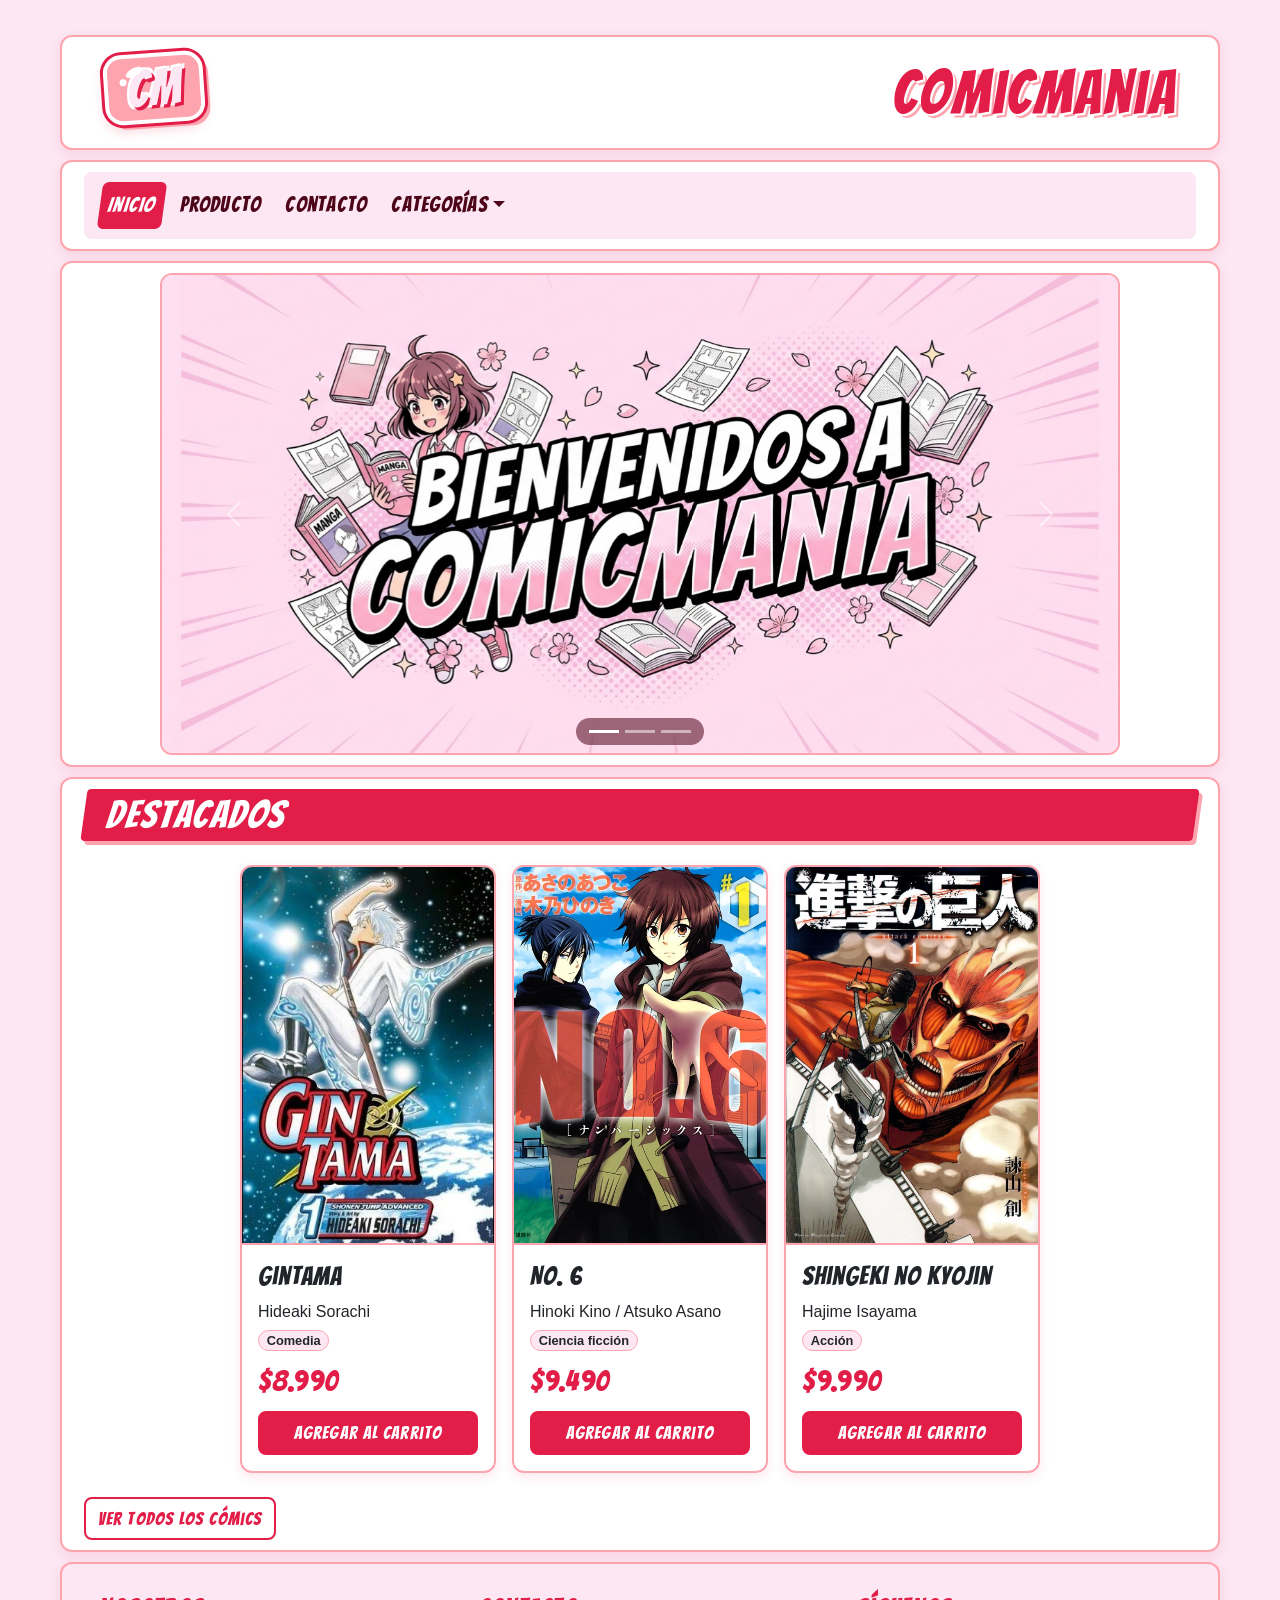
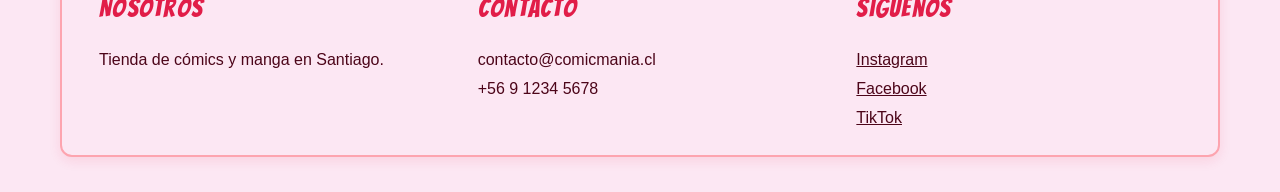
<file: index.html>
<!DOCTYPE html>
<html lang="es">

<head>
    <meta charset="utf-8">
    <title>ComicMania</title>
    <meta name="viewport" content="width=device-width, initial-scale=1.0">

    <link href="https://cdn.jsdelivr.net/npm/bootstrap@5.3.8/dist/css/bootstrap.min.css" rel="stylesheet" integrity="sha384-sRIl4kxILFvY47J16cr9ZwB07vP4J8+LH7qKQnuqkuIAvNWLzeN8tE5YBujZqJLB" crossorigin="anonymous">
    <script src="https://cdn.jsdelivr.net/npm/bootstrap@5.3.8/dist/js/bootstrap.bundle.min.js" integrity="sha384-FKyoEForCGlyvwx9Hj09JcYn3nv7wiPVlz7YYwJrWVcXK/BmnVDxM+D2scQbITxI" crossorigin="anonymous"></script>
    <script src="https://ajax.googleapis.com/ajax/libs/jquery/3.7.1/jquery.min.js"></script>
    <link href="https://fonts.googleapis.com/css2?family=Bangers&display=swap" rel="stylesheet">

    <link rel="stylesheet" href="./assets/css/estilos.css">
    <script src="./assets/js/base.js" defer></script>
</head>

<body>
    <div class="contenedor">

        <!-- header -->
        <div class="row">
            <div class="col header">
                <div class="logo-cm" aria-hidden="true">CM</div>
                <div>ComicMania</div>
            </div>
        </div>

        <!-- menú -->
        <div class="row">
            <div class="col">
                <nav class="navbar navbar-expand-sm" aria-label="Menú principal">
                    <div class="container-fluid">
                        <button class="navbar-toggler" type="button" data-bs-toggle="collapse" data-bs-target="#navbarNav" aria-controls="navbarNav" aria-expanded="false" aria-label="Mostrar u ocultar el menú">
                            <span class="navbar-toggler-icon"></span>
                        </button>
                        <div class="collapse navbar-collapse" id="navbarNav">
                            <ul class="navbar-nav me-auto mb-2 mb-sm-0">
                                <li class="nav-item">
                                    <a class="nav-link active" aria-current="page" href="./index.html">Inicio</a>
                                </li>
                                <li class="nav-item">
                                    <a class="nav-link" href="./producto.html">Producto</a>
                                </li>
                                <li class="nav-item">
                                    <a class="nav-link" href="./contacto.html">Contacto</a>
                                </li>
                                <li class="nav-item dropdown">
                                    <a class="nav-link dropdown-toggle" href="#" role="button" data-bs-toggle="dropdown" aria-expanded="false">Categorías</a>
                                    <ul class="dropdown-menu">
                                        <li><a class="dropdown-item" href="./producto.html?categoria=Acci%C3%B3n">Acción</a></li>
                                        <li><a class="dropdown-item" href="./producto.html?categoria=Comedia">Comedia</a></li>
                                        <li><a class="dropdown-item" href="./producto.html?categoria=Ciencia%20ficci%C3%B3n">Ciencia ficción</a></li>
                                    </ul>
                                </li>
                            </ul>
                        </div>
                    </div>
                </nav>
            </div>
        </div>

        <!-- carrusel -->
        <div class="row">
            <div class="col">
                <div id="carouselExampleIndicators" class="carousel slide">
                    <div class="carousel-indicators">
                        <button type="button" data-bs-target="#carouselExampleIndicators" data-bs-slide-to="0" class="active" aria-current="true" aria-label="Diapositiva 1"></button>
                        <button type="button" data-bs-target="#carouselExampleIndicators" data-bs-slide-to="1" aria-label="Diapositiva 2"></button>
                        <button type="button" data-bs-target="#carouselExampleIndicators" data-bs-slide-to="2" aria-label="Diapositiva 3"></button>
                    </div>
                    <div class="carousel-inner">
                        <div class="carousel-item active">
                            <img src="./assets/img/comicmania_welcome.jpg" class="d-block w-100" alt="Bienvenido a ComicMania">
                        </div>
                        <div class="carousel-item">
                            <img src="./assets/img/comicmania_descuento.jpg" class="d-block w-100" alt="Descuentos en ComicMania">
                        </div>
                        <div class="carousel-item">
                            <img src="./assets/img/comicmania_social_media.jpg" class="d-block w-100" alt="ComicMania en redes sociales">
                        </div>
                    </div>
                    <button class="carousel-control-prev" type="button" data-bs-target="#carouselExampleIndicators" data-bs-slide="prev">
                        <span class="carousel-control-prev-icon" aria-hidden="true"></span>
                        <span class="visually-hidden">Anterior</span>
                    </button>
                    <button class="carousel-control-next" type="button" data-bs-target="#carouselExampleIndicators" data-bs-slide="next">
                        <span class="carousel-control-next-icon" aria-hidden="true"></span>
                        <span class="visually-hidden">Siguiente</span>
                    </button>
                </div>
            </div>
        </div>

        <div class="row">
            <section class="col-12" aria-labelledby="titulo-destacados">
                <div class="titulo-cont w-100" id="titulo-destacados">Destacados</div>

                <div id="indicador-carga">Cargando...</div>
                <div id="indicador-error" role="alert" style="display: none;">No se pudieron cargar los cómics. Intenta recargar la página.</div>
                <div class="cont-tarjetas w-100 d-flex flex-wrap" id="lista-productos" data-max="3"></div>

                <a href="./producto.html" class="btn btn-secundario mt-3">Ver todos los cómics</a>
            </section>
        </div>

        <!-- footer -->
        <div class="row text-center pie">
            <div class="col-sm caja-inferior text-start">
                <div>Nosotros</div>
                <div>Tienda de cómics y manga en Santiago.</div>
            </div>

            <div class="col-sm caja-inferior text-start">
                <div>Contacto</div>
                <div>contacto@comicmania.cl</div>
                <div>+56 9 1234 5678</div>
            </div>

            <div class="col-sm caja-inferior text-start">
                <div>Síguenos</div>
                <div><a href="#">Instagram</a></div>
                <div><a href="#">Facebook</a></div>
                <div><a href="#">TikTok</a></div>
            </div>
        </div>

    </div>
</body>

</html>
</file>
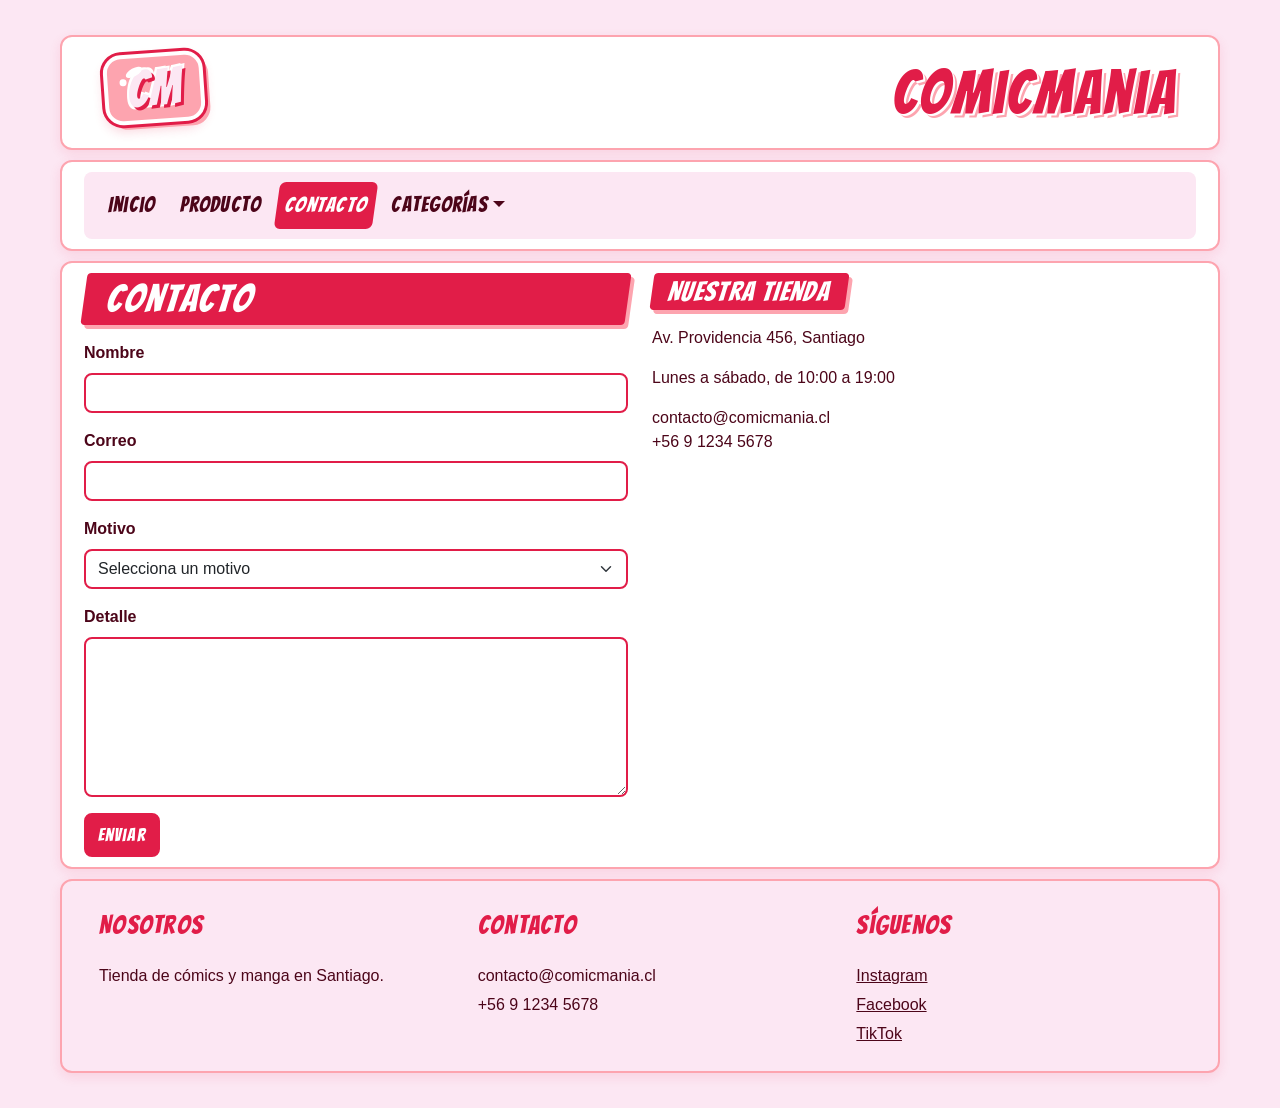
<file: contacto.html>
<!DOCTYPE html>
<html lang="es">

<head>
    <meta charset="utf-8">
    <title>Contacto - ComicMania</title>
    <meta name="viewport" content="width=device-width, initial-scale=1.0">

    <link href="https://cdn.jsdelivr.net/npm/bootstrap@5.3.8/dist/css/bootstrap.min.css" rel="stylesheet" integrity="sha384-sRIl4kxILFvY47J16cr9ZwB07vP4J8+LH7qKQnuqkuIAvNWLzeN8tE5YBujZqJLB" crossorigin="anonymous">
    <script src="https://cdn.jsdelivr.net/npm/bootstrap@5.3.8/dist/js/bootstrap.bundle.min.js" integrity="sha384-FKyoEForCGlyvwx9Hj09JcYn3nv7wiPVlz7YYwJrWVcXK/BmnVDxM+D2scQbITxI" crossorigin="anonymous"></script>
    <script src="https://ajax.googleapis.com/ajax/libs/jquery/3.7.1/jquery.min.js"></script>

    <link rel="preconnect" href="https://fonts.googleapis.com">
    <link rel="preconnect" href="https://fonts.gstatic.com" crossorigin>
    <link href="https://fonts.googleapis.com/css2?family=Bangers&display=swap" rel="stylesheet">

    <link rel="stylesheet" href="./assets/css/estilos.css">
    <script src="./assets/js/base.js" defer></script>
</head>

<body>
    <div class="contenedor">

        <!-- header -->
        <div class="row">
            <div class="col header">
                <div class="logo-cm" aria-hidden="true">CM</div>
                <div>ComicMania</div>
            </div>
        </div>

        <!-- menú -->
        <div class="row">
            <div class="col">
                <nav class="navbar navbar-expand-sm" aria-label="Menú principal">
                    <div class="container-fluid">
                        <button class="navbar-toggler" type="button" data-bs-toggle="collapse" data-bs-target="#navbarNav" aria-controls="navbarNav" aria-expanded="false" aria-label="Mostrar u ocultar el menú">
                            <span class="navbar-toggler-icon"></span>
                        </button>
                        <div class="collapse navbar-collapse" id="navbarNav">
                            <ul class="navbar-nav me-auto mb-2 mb-sm-0">
                                <li class="nav-item">
                                    <a class="nav-link" href="./index.html">Inicio</a>
                                </li>
                                <li class="nav-item">
                                    <a class="nav-link" href="./producto.html">Producto</a>
                                </li>
                                <li class="nav-item">
                                    <a class="nav-link active" aria-current="page" href="./contacto.html">Contacto</a>
                                </li>
                                <li class="nav-item dropdown">
                                    <a class="nav-link dropdown-toggle" href="#" role="button" data-bs-toggle="dropdown" aria-expanded="false">Categorías</a>
                                    <ul class="dropdown-menu">
                                        <li><a class="dropdown-item" href="./producto.html?categoria=Acci%C3%B3n">Acción</a></li>
                                        <li><a class="dropdown-item" href="./producto.html?categoria=Comedia">Comedia</a></li>
                                        <li><a class="dropdown-item" href="./producto.html?categoria=Ciencia%20ficci%C3%B3n">Ciencia ficción</a></li>
                                    </ul>
                                </li>
                            </ul>
                        </div>
                    </div>
                </nav>
            </div>
        </div>

        <!-- formulario -->
        <div class="row">
            <section class="col-md-6" aria-labelledby="titulo-contacto">
                <div class="titulo-cont w-100" id="titulo-contacto">Contacto</div>

                <form id="form-contacto" novalidate>
                    <div class="mb-3">
                        <label for="contacto-nombre" class="form-label">Nombre</label>
                        <input id="contacto-nombre" type="text" class="form-control" autocomplete="name">
                        <div id="error-nombre" class="error-campo" role="alert" style="display: none;">Debe ingresar un nombre</div>
                    </div>

                    <div class="mb-3">
                        <label for="contacto-correo" class="form-label">Correo</label>
                        <input id="contacto-correo" type="email" class="form-control" autocomplete="email">
                        <div id="error-correo" class="error-campo" role="alert" style="display: none;">Debe ingresar un correo válido</div>
                    </div>

                    <div class="mb-3">
                        <label for="contacto-motivo" class="form-label">Motivo</label>
                        <select id="contacto-motivo" class="form-select">
                            <option value="">Selecciona un motivo</option>
                            <option value="consulta">Consulta</option>
                            <option value="reclamo">Reclamo</option>
                            <option value="sugerencia">Sugerencia</option>
                            <option value="otro">Otro</option>
                        </select>
                        <div id="error-motivo" class="error-campo" role="alert" style="display: none;">Debe seleccionar un motivo</div>
                    </div>

                    <div class="mb-3">
                        <label for="contacto-detalle" class="form-label">Detalle</label>
                        <textarea id="contacto-detalle" class="form-control" rows="6"></textarea>
                        <div id="error-detalle" class="error-campo" role="alert" style="display: none;">Debe ingresar el detalle de su mensaje</div>
                    </div>

                    <button id="contacto-enviar" type="submit" class="btn btn-primary">Enviar</button>
                </form>
            </section>

            <aside class="col-md-6" aria-labelledby="titulo-tienda">
                <div class="titulo-cont titulo-chico" id="titulo-tienda">Nuestra tienda</div>
                <p>Av. Providencia 456, Santiago</p>
                <p>Lunes a sábado, de 10:00 a 19:00</p>
                <p>contacto@comicmania.cl<br>+56 9 1234 5678</p>
            </aside>
        </div>

        <!-- footer -->
        <div class="row text-center pie">
            <div class="col-sm caja-inferior text-start">
                <div>Nosotros</div>
                <div>Tienda de cómics y manga en Santiago.</div>
            </div>

            <div class="col-sm caja-inferior text-start">
                <div>Contacto</div>
                <div>contacto@comicmania.cl</div>
                <div>+56 9 1234 5678</div>
            </div>

            <div class="col-sm caja-inferior text-start">
                <div>Síguenos</div>
                <div><a href="#">Instagram</a></div>
                <div><a href="#">Facebook</a></div>
                <div><a href="#">TikTok</a></div>
            </div>
        </div>

    </div>
</body>

</html>
</file>
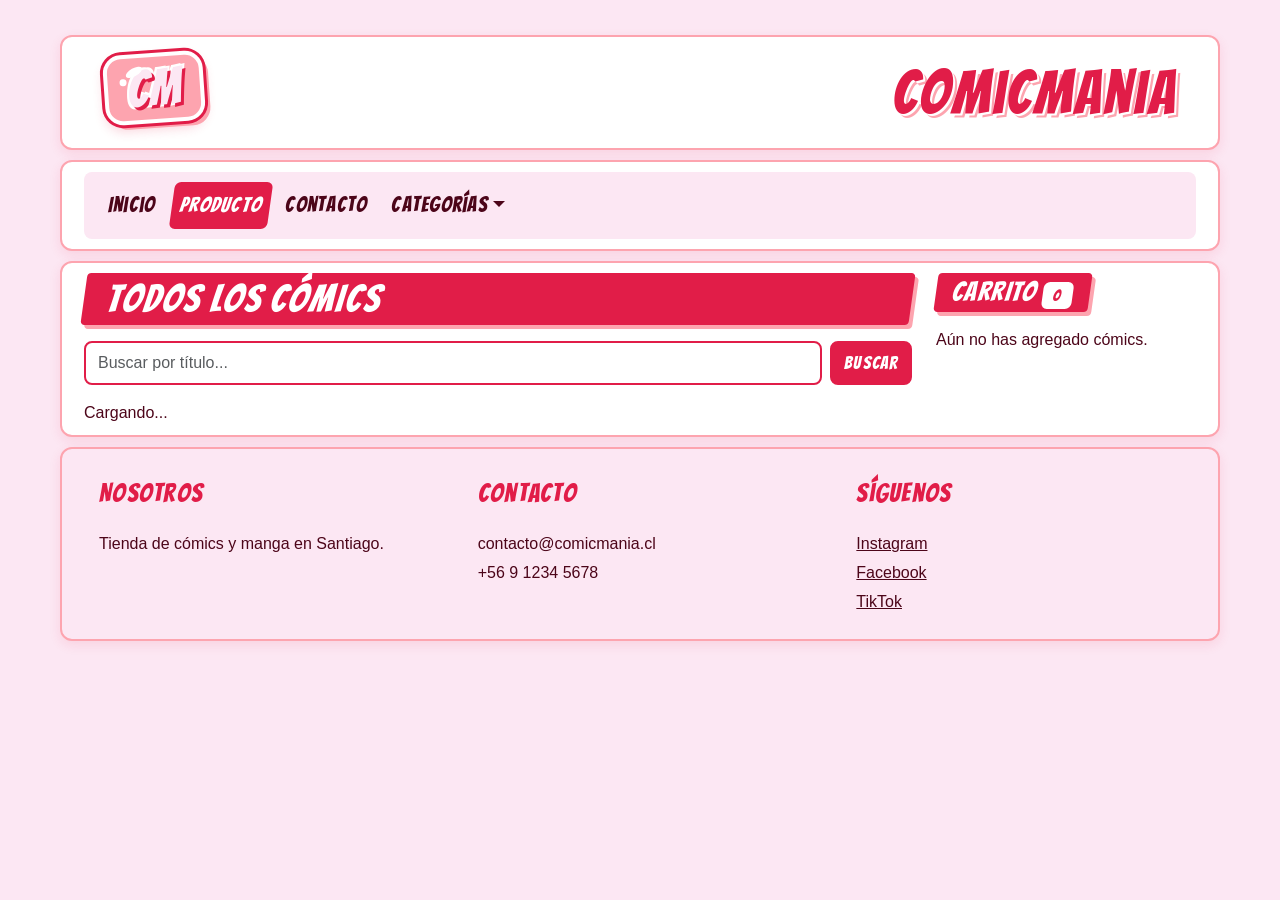
<file: producto.html>
<!DOCTYPE html>
<html lang="es">

<head>
    <meta charset="utf-8">
    <title>Productos - ComicMania</title>
    <meta name="viewport" content="width=device-width, initial-scale=1.0">

    <link href="https://cdn.jsdelivr.net/npm/bootstrap@5.3.8/dist/css/bootstrap.min.css" rel="stylesheet" integrity="sha384-sRIl4kxILFvY47J16cr9ZwB07vP4J8+LH7qKQnuqkuIAvNWLzeN8tE5YBujZqJLB" crossorigin="anonymous">
    <script src="https://cdn.jsdelivr.net/npm/bootstrap@5.3.8/dist/js/bootstrap.bundle.min.js" integrity="sha384-FKyoEForCGlyvwx9Hj09JcYn3nv7wiPVlz7YYwJrWVcXK/BmnVDxM+D2scQbITxI" crossorigin="anonymous"></script>
    <script src="https://ajax.googleapis.com/ajax/libs/jquery/3.7.1/jquery.min.js"></script>

    <link rel="preconnect" href="https://fonts.googleapis.com">
    <link rel="preconnect" href="https://fonts.gstatic.com" crossorigin>
    <link href="https://fonts.googleapis.com/css2?family=Bangers&display=swap" rel="stylesheet">

    <link rel="stylesheet" href="./assets/css/estilos.css">
    <script src="./assets/js/base.js" defer></script>
</head>

<body>
    <div class="contenedor">

        <!-- header -->
        <div class="row">
            <div class="col header">
                <div class="logo-cm" aria-hidden="true">CM</div>
                <div>ComicMania</div>
            </div>
        </div>

        <!--  menú -->
        <div class="row">
            <div class="col">
                <nav class="navbar navbar-expand-sm" aria-label="Menú principal">
                    <div class="container-fluid">
                        <button class="navbar-toggler" type="button" data-bs-toggle="collapse" data-bs-target="#navbarNav" aria-controls="navbarNav" aria-expanded="false" aria-label="Mostrar u ocultar el menú">
                            <span class="navbar-toggler-icon"></span>
                        </button>
                        <div class="collapse navbar-collapse" id="navbarNav">
                            <ul class="navbar-nav me-auto mb-2 mb-sm-0">
                                <li class="nav-item">
                                    <a class="nav-link" href="./index.html">Inicio</a>
                                </li>
                                <li class="nav-item">
                                    <a class="nav-link active" aria-current="page" href="./producto.html">Producto</a>
                                </li>
                                <li class="nav-item">
                                    <a class="nav-link" href="./contacto.html">Contacto</a>
                                </li>
                                <li class="nav-item dropdown">
                                    <a class="nav-link dropdown-toggle" href="#" role="button" data-bs-toggle="dropdown" aria-expanded="false">Categorías</a>
                                    <ul class="dropdown-menu">
                                        <li><a class="dropdown-item" href="./producto.html?categoria=Acci%C3%B3n">Acción</a></li>
                                        <li><a class="dropdown-item" href="./producto.html?categoria=Comedia">Comedia</a></li>
                                        <li><a class="dropdown-item" href="./producto.html?categoria=Ciencia%20ficci%C3%B3n">Ciencia ficción</a></li>
                                    </ul>
                                </li>
                            </ul>
                        </div>
                    </div>
                </nav>
            </div>
        </div>

        <div class="row">
            <section class="col-lg-9" aria-labelledby="titulo-productos">
                <div class="titulo-cont w-100" id="titulo-productos">Todos los cómics</div>

                <form id="form-busqueda" class="d-flex mb-3" role="search">
                    <label for="busqueda" class="visually-hidden">Buscar cómics por título</label>
                    <input id="busqueda" type="search" class="form-control me-2" placeholder="Buscar por título...">
                    <button type="submit" class="btn btn-primary">Buscar</button>
                </form>
                <p id="info-resultados" aria-live="polite" class="small"></p>

                <div id="indicador-carga">Cargando...</div>
                <div id="indicador-error" role="alert" style="display: none;">No se pudieron cargar los cómics. Intenta recargar la página.</div>
                <div class="cont-tarjetas w-100" id="lista-productos"></div>
            </section>

            <aside class="col-lg-3" aria-labelledby="titulo-carrito">
                <div class="titulo-cont titulo-chico" id="titulo-carrito">
                    Carrito <span id="contador-carrito" class="badge insignia" aria-label="0 productos">0</span>
                </div>

                <p id="carrito-vacio">Aún no has agregado cómics.</p>
                <ul id="lista-carrito" class="list-group list-group-flush" aria-live="polite"></ul>

                <div id="carrito-total" style="display: none;">
                    <div class="d-flex justify-content-between fw-bold mt-3">
                        <span>Total</span>
                        <span id="total-precio">$0</span>
                    </div>
                    <button id="btn-vaciar" type="button" class="btn btn-secundario w-100 mt-3">Vaciar carrito</button>
                </div>
            </aside>
        </div>

        <!-- footer -->
        <div class="row text-center pie">
            <div class="col-sm caja-inferior text-start">
                <div>Nosotros</div>
                <div>Tienda de cómics y manga en Santiago.</div>
            </div>

            <div class="col-sm caja-inferior text-start">
                <div>Contacto</div>
                <div>contacto@comicmania.cl</div>
                <div>+56 9 1234 5678</div>
            </div>

            <div class="col-sm caja-inferior text-start">
                <div>Síguenos</div>
                <div><a href="#">Instagram</a></div>
                <div><a href="#">Facebook</a></div>
                <div><a href="#">TikTok</a></div>
            </div>
        </div>

    </div>
</body>

</html>
</file>
<file: assets/css/estilos.css>
body {
    font-family: Verdana, Geneva, Tahoma, sans-serif;
    color: #4C0519;
    background-color: #FCE7F3;
}


.logo-cm,
.header > div:nth-of-type(2),
.navbar .nav-link,
.titulo-cont,
.btn,
.card-title,
.precio,
.insignia,
#total-precio,
.caja-inferior > div:nth-of-type(1) {
    font-family: "Bangers", Impact, "Arial Black", sans-serif;
}

.contenedor {
    max-width: 1200px;
    margin: 15px auto;
    padding: 10px;
}

.contenedor > div {
    border: 2px solid #FDA4AF;
    border-radius: 12px;
    margin: 10px;
    padding: 10px;
    background-color: #FFFFFF;
    box-shadow: 0 4px 12px rgba(225, 29, 72, 0.10);
}

.header {
    display: flex;
    justify-content: space-between;
    align-items: center;
}

.logo-cm {
    position: relative;

    width: 100px;
    height: 70px;

    margin-left: 20px;
    margin-bottom: 10px;

    background-color: #FDA4AF;

    border: 4px solid #FFFFFF;
    border-radius: 18px;

    color: #FCE7F3;
    font-size: 3.2rem;
    font-weight: 400;
    letter-spacing: 0.02em;

    display: flex;
    align-items: center;
    justify-content: center;

    text-shadow:
        3px 3px 0 #E11D48,
        -2px -2px 0 #FFFFFF,
        2px -2px 0 #FFFFFF,
        -2px 2px 0 #FFFFFF;

    box-shadow:
        0 0 0 3px #E11D48,
        5px 5px 0 #FDA4AF,
        0 6px 12px rgba(225, 29, 72, 0.20);

    transform: rotate(-4deg);
}


.logo-cm::before {
    content: "";

    position: absolute;

    width: 18px;
    height: 8px;

    top: 10px;
    left: 18px;

    background-color: #FFFFFF;
    border-radius: 50%;

    transform: rotate(-25deg);
}


.logo-cm::after {
    content: "";

    position: absolute;

    width: 7px;
    height: 7px;

    top: 20px;
    left: 12px;

    background-color: #FFFFFF;
    border-radius: 50%;
}


.header > div:nth-of-type(2) {
    font-size: 3.8rem;
    letter-spacing: 0.04em;
    color: #E11D48;

    margin-right: 20px;

    text-shadow:
        2px 2px 0 #FFFFFF,
        4px 4px 0 #FDA4AF;
}


.navbar {
    background-color: #FCE7F3;
    border-radius: 8px;
}


.navbar .nav-link {
    font-size: 1.3rem;
    letter-spacing: 0.06em;
    margin: 2px 4px;
    color: #4C0519;
}


.navbar .nav-link:hover {
    color: #BE123C;
}


.navbar .nav-link.active,
.navbar .nav-link.active:hover {
    background-color: #E11D48;
    color: #FFFFFF;
    border-radius: 6px;
    transform: skew(-8deg);
}


.dropdown-menu {
    border: 2px solid #FDA4AF;
    border-radius: 8px;
}


.dropdown-item {
    color: #4C0519;
}


.dropdown-item:hover {
    background-color: #FCE7F3;
    color: #BE123C;
}


.dropdown-item:active {
    background-color: #E11D48;
    color: #FFFFFF;
}


.titulo-cont {
    display: inline-block;

    margin: 0 0 1rem 0;
    padding: 0.1em 0.6em;

    font-size: 2.4rem;
    font-weight: 400;
    line-height: 1.15;
    letter-spacing: 0.05em;

    color: #FFFFFF;
    background-color: #E11D48;

    border-radius: 4px;

    box-shadow: 4px 4px 0 #FDA4AF;

    transform: skew(-8deg);
}

.titulo-cont.titulo-chico {
    font-size: 1.7rem;
}

.btn {
    font-size: 1.15rem;
    letter-spacing: 0.06em;
    border-width: 2px;
    border-radius: 8px;
}

.btn-sm {
    font-size: 1rem;
}

.btn-primary {
    background-color: #E11D48 !important;
    border-color: #E11D48 !important;
    color: #FFFFFF !important;
}

.btn-primary:hover {
    background-color: #BE123C !important;
    border-color: #BE123C !important;
}

.btn-secundario {
    background-color: #FFFFFF !important;
    border-color: #E11D48 !important;
    color: #E11D48 !important;
}

.btn-secundario:hover {
    background-color: #E11D48 !important;
    color: #FFFFFF !important;
}

.btn:focus-visible {
    box-shadow: 0 0 0 4px rgba(225, 29, 72, 0.4);
}


.carousel {
    max-width: 960px;
    margin: 0 auto;

    overflow: hidden;

    border: 2px solid #FDA4AF;
    border-radius: 12px;
}


.carousel-item img {
    width: 100%;
    aspect-ratio: 2 / 1;
    object-fit: cover;
}


.carousel-indicators {
    left: 50%;
    right: auto;

    margin: 0 0 8px 0;
    padding: 2px 10px;

    transform: translateX(-50%);

    background-color: rgba(76, 5, 25, 0.55);

    border-radius: 999px;
}

.cont-tarjetas {
    display: flex;
    flex-wrap: wrap;
    justify-content: center;
}


.cont-tarjetas .card {
    width: 16rem;

    overflow: hidden;

    background-color: #FFFFFF;

    border: 2px solid #FDA4AF;
    border-radius: 12px;

    box-shadow: 0 4px 12px rgba(225, 29, 72, 0.10);
}


.cont-tarjetas .card:hover {
    transform: translateY(-4px);
}


.cont-tarjetas .card-img-top {
    aspect-ratio: 2 / 3;

    object-fit: cover;

    border-radius: 0;

    border-bottom: 2px solid #FDA4AF;
}


.card-title {
    font-size: 1.6rem;
    font-weight: 400;
    line-height: 1.2;
    letter-spacing: 0.04em;
}


.etiqueta {
    display: inline-block;

    padding: 0 0.6em;

    font-size: 0.8rem;
    font-weight: bold;

    background-color: #FCE7F3;

    border: 1px solid #FDA4AF;
    border-radius: 999px;
}


.precio {
    font-size: 1.8rem;
    letter-spacing: 0.04em;
    color: #E11D48;
}


.form-control,
.form-select {
    border: 2px solid #E11D48;
    border-radius: 8px;
}


.form-control:focus,
.form-select:focus {
    border-color: #E11D48;

    box-shadow:
        0 0 0 0.25rem rgba(225, 29, 72, 0.25);
}


.form-label {
    font-weight: bold;
}


.error-campo {
    color: #E11D48;
    font-weight: bold;
}



.insignia {
    background-color: #FFFFFF;
    color: #E11D48;

    font-size: 1rem;
    font-weight: 400;
}


aside .list-group-item {
    background-color: transparent;

    border-color: #FDA4AF;
    border-style: dashed;
}



#carrito-total {
    margin-top: 0.75rem;

    padding-top: 0.5rem;

    border-top: 2px dashed #FDA4AF;
}


#total-precio {
    font-size: 1.6rem;
    letter-spacing: 0.04em;
    color: #E11D48;
}


.contenedor > .pie {
    background-color: #FCE7F3;
}


.caja-inferior {
    margin: 10px;
}


.caja-inferior > div {
    margin: 5px;
}


.caja-inferior > div:nth-of-type(1) {
    font-size: 1.6rem;

    letter-spacing: 0.05em;

    color: #E11D48;

    margin-bottom: 20px;
}


.caja-inferior a {
    color: #4C0519;
    text-decoration: underline;
}


.caja-inferior a:hover {
    color: #BE123C;
}


a:focus-visible,
input:focus-visible,
select:focus-visible,
textarea:focus-visible {
    outline: 3px dashed #BE123C;
    outline-offset: 3px;
}


@media (max-width: 991px) {

    .contenedor aside {
        margin-top: 1.5rem;
    }
}


@media (max-width: 575px) {

    .logo-cm {
        width: 75px;
        height: 55px;

        font-size: 2.4rem;

        margin-left: 10px;
    }


    .header > div:nth-of-type(2) {
        font-size: 2rem;
        margin-right: 10px;
    }
}


@media (prefers-reduced-motion: no-preference) {

    .cont-tarjetas .card {
        transition: transform 0.12s;
    }
}
</file>
